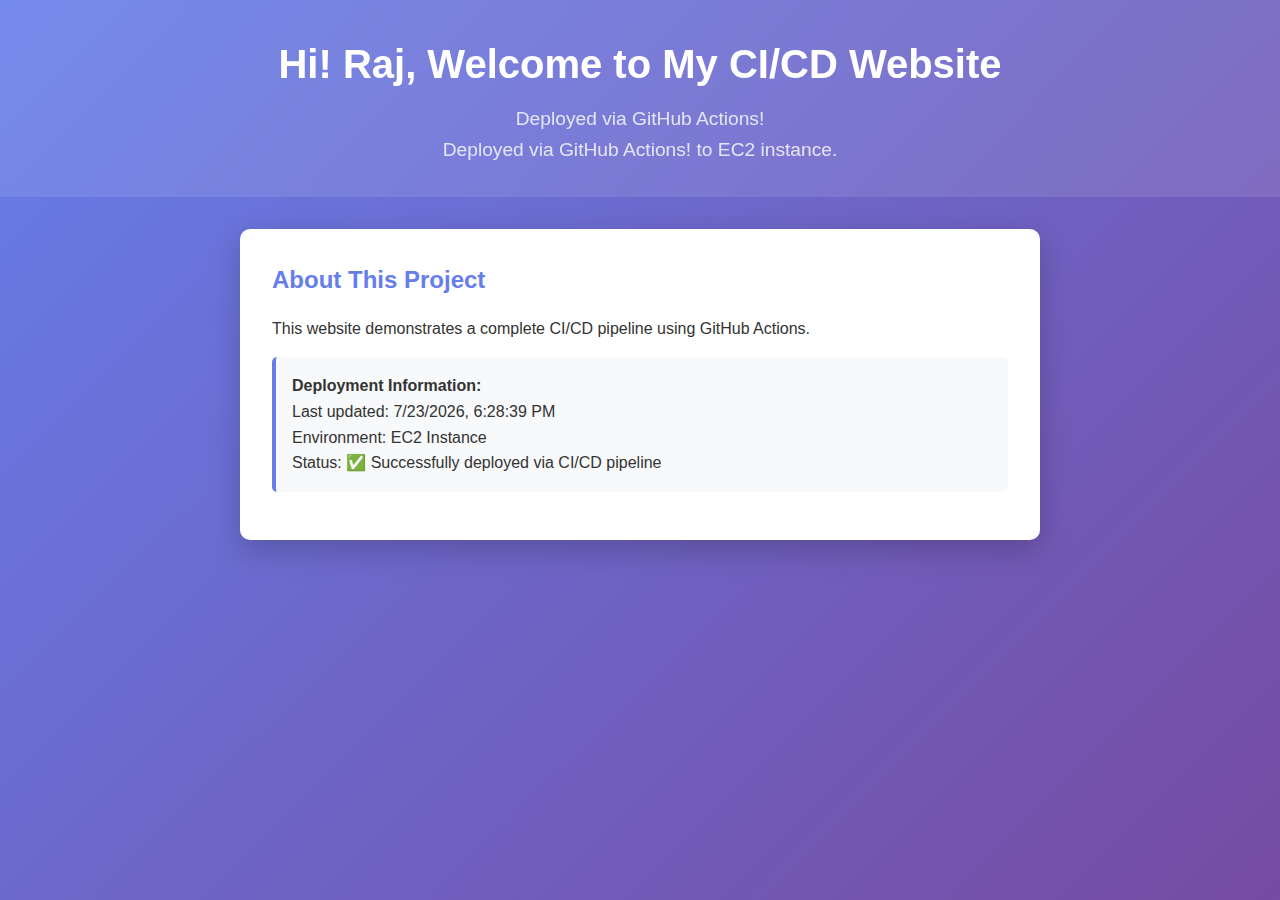
<file: index.html>
<!DOCTYPE html>
<html lang="en">
<head>
    <meta charset="UTF-8">
    <meta name="viewport" content="width=device-width, initial-scale=1.0">
    <title>My CI/CD Website Demo </title>
    <link rel="stylesheet" href="css/style.css">
</head>
<body>
    <header>
        <h1>Hi! Raj, Welcome to My CI/CD Website</h1>
        <p>Deployed via GitHub Actions!</p>
        <p>Deployed via GitHub Actions! to EC2 instance.</p>
    </header>
    <main>
        <section>
            <h2>About This Project</h2>
            <p>This website demonstrates a complete CI/CD pipeline using GitHub Actions.</p>
            <p id="deployment-info">Loading deployment info...</p>
        </section>
    </main>
    <script src="js/main.js"></script>
</body>
</html>
</file>
<file: css/style.css>
* {
    margin: 0;
    padding: 0;
    box-sizing: border-box;
}

body {
    font-family: 'Arial', sans-serif;
    line-height: 1.6;
    color: #333;
    background: linear-gradient(135deg, #667eea 0%, #764ba2 100%);
    min-height: 100vh;
}

header {
    background: rgba(255, 255, 255, 0.1);
    text-align: center;
    padding: 2rem;
    backdrop-filter: blur(10px);
}

header h1 {
    color: white;
    font-size: 2.5rem;
    margin-bottom: 0.5rem;
}

header p {
    color: rgba(255, 255, 255, 0.8);
    font-size: 1.2rem;
}

main {
    max-width: 800px;
    margin: 2rem auto;
    padding: 2rem;
    background: white;
    border-radius: 10px;
    box-shadow: 0 10px 30px rgba(0, 0, 0, 0.2);
}

section h2 {
    color: #667eea;
    margin-bottom: 1rem;
}

section p {
    margin-bottom: 1rem;
}

#deployment-info {
    background: #f8f9fa;
    padding: 1rem;
    border-radius: 5px;
    border-left: 4px solid #667eea;
}
</file>
